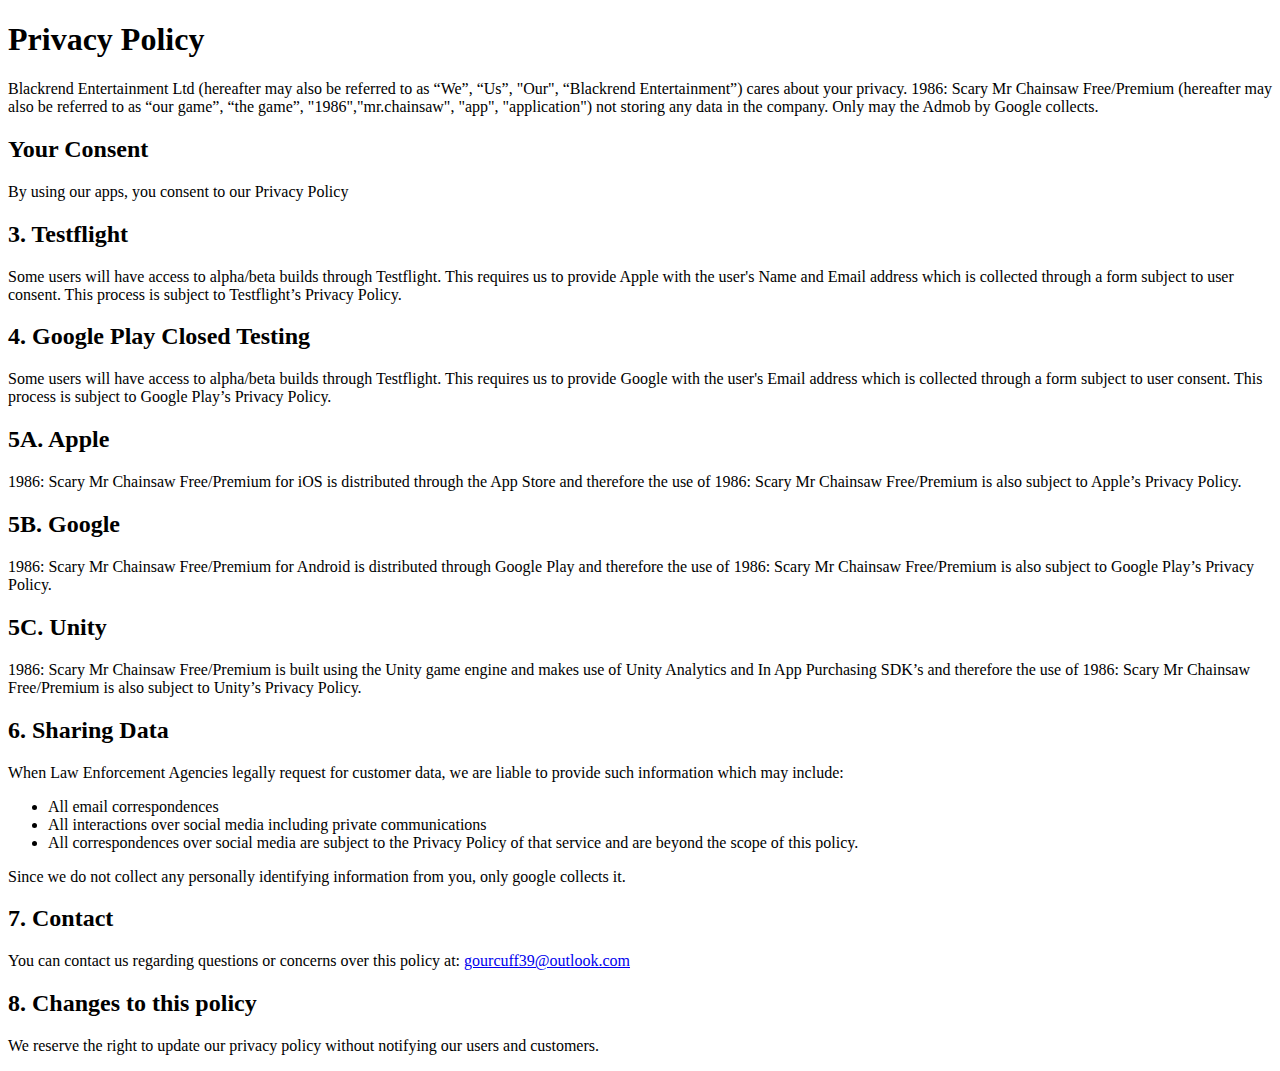
<file: 1986privacypolicy.html>
<!DOCTYPE html>
<html>
<head>
<title>Privacy Policy - 1986: Scary Mr.Chainsaw</title>
</head>
<body>
    <h1>Privacy Policy</h1>
    <p>Blackrend Entertainment Ltd (hereafter may also be referred to as “We”, “Us”, "Our", “Blackrend Entertainment”) cares about your privacy. 1986: Scary Mr Chainsaw Free/Premium (hereafter may also be referred to as “our game”, “the game”, "1986","mr.chainsaw", "app", "application") not storing any data in the company. Only may the Admob by Google collects. </p>
    <h2>Your Consent</h2>
    <p>By using our apps, you consent to our Privacy Policy</p>
    <h2>3. Testflight</h2>
    <p>Some users will have access to alpha/beta builds through Testflight. This requires us to provide Apple with the user's Name and Email address which is collected through a form subject to user consent. This process is subject to Testflight’s Privacy Policy.</p>
    <h2>4. Google Play Closed Testing</h2>
    <p>Some users will have access to alpha/beta builds through Testflight. This requires us to provide Google with the user's Email address which is collected through a form subject to user consent. This process is subject to Google Play’s Privacy Policy.</p>
    <h2>5A. Apple</h2>
    <p>1986: Scary Mr Chainsaw Free/Premium for iOS is distributed through the App Store and therefore the use of 1986: Scary Mr Chainsaw Free/Premium is also subject to Apple’s Privacy Policy.</p>
    <h2>5B. Google</h2>
    <p>1986: Scary Mr Chainsaw Free/Premium for Android is distributed through Google Play and therefore the use of 1986: Scary Mr Chainsaw Free/Premium is also subject to Google Play’s Privacy Policy.</p>
    <h2>5C. Unity</h2>
    <p>1986: Scary Mr Chainsaw Free/Premium is built using the Unity game engine and makes use of Unity Analytics and In App Purchasing SDK’s and therefore the use of 1986: Scary Mr Chainsaw Free/Premium is also subject to Unity’s Privacy Policy.</p>
    <h2>6. Sharing Data</h2>
    <p>When Law Enforcement Agencies legally request for customer data, we are liable to provide such information which may include:</p>
    <ul>
    <li>All email correspondences</li>
    <li>All interactions over social media including private communications</li>
    <li>All correspondences over social media are subject to the Privacy Policy of that service and are beyond the scope of this policy.</li>
    </ul>
    <p>Since we do not collect any personally identifying information from you, only google collects it.</p>
    <h2>7. Contact</h2>
    <p>You can contact us regarding questions or concerns over this policy at: <a href="mailto:gourcuff39@outlook.com">gourcuff39@outlook.com</a></p>
    <h2>8. Changes to this policy</h2>
    <p>We reserve the right to update our privacy policy without notifying our users and customers.</p>
</body>
</html>
</file>
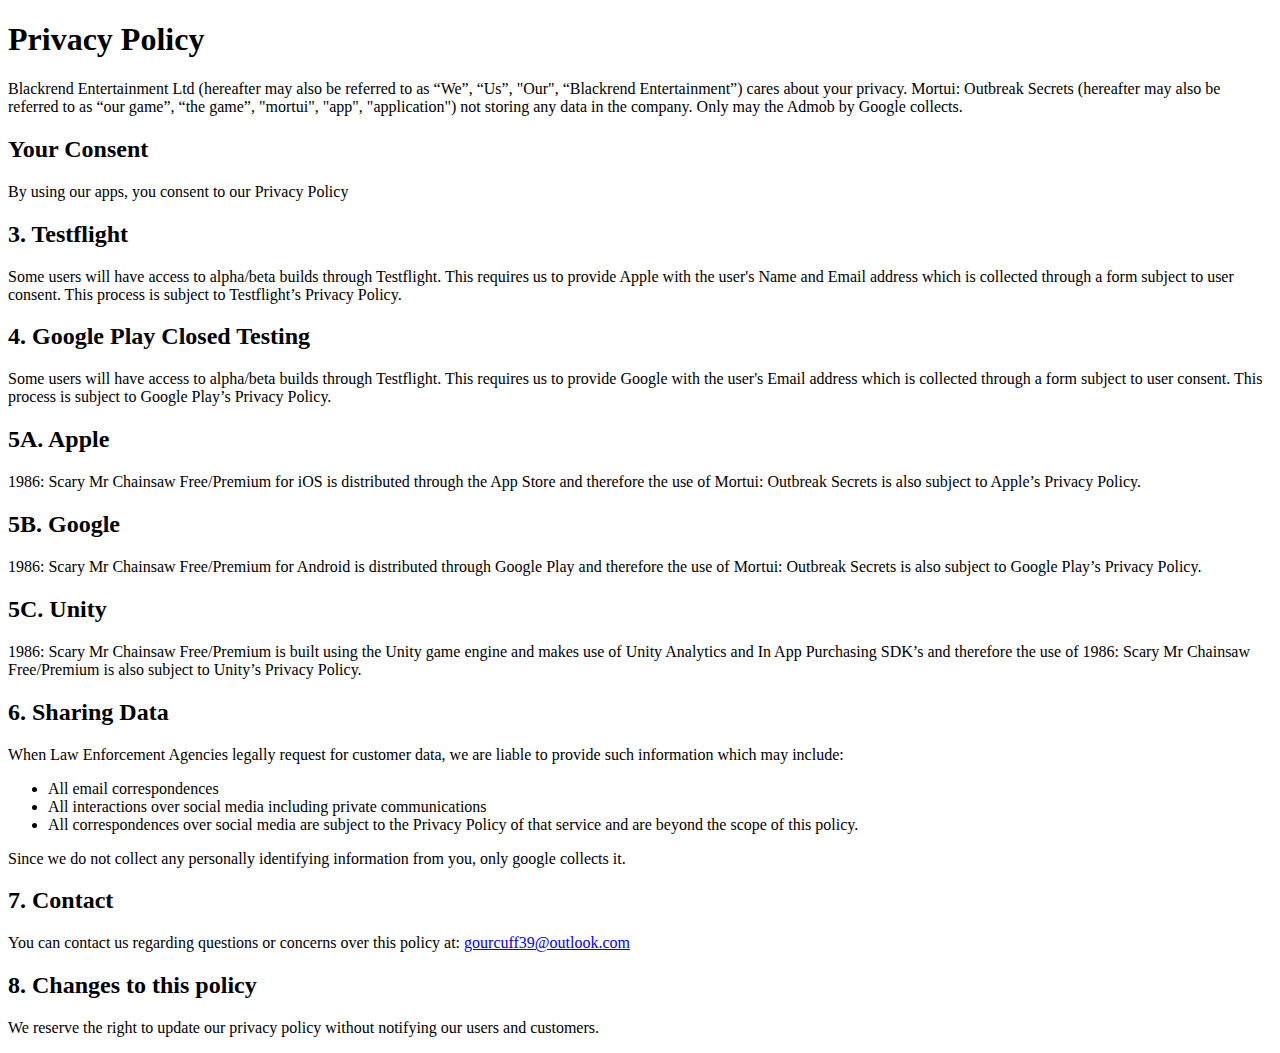
<file: Mortuiprivacypolicy.html>
<!DOCTYPE html>
<html>
<head>
<title>Privacy Policy - Mortui: Outbreak Secrets</title>
</head>
<body>
    <h1>Privacy Policy</h1>
    <p>Blackrend Entertainment Ltd (hereafter may also be referred to as “We”, “Us”, "Our", “Blackrend Entertainment”) cares about your privacy. Mortui: Outbreak Secrets (hereafter may also be referred to as “our game”, “the game”, "mortui", "app", "application") not storing any data in the company. Only may the Admob by Google collects. </p>
    <h2>Your Consent</h2>
    <p>By using our apps, you consent to our Privacy Policy</p>
    <h2>3. Testflight</h2>
    <p>Some users will have access to alpha/beta builds through Testflight. This requires us to provide Apple with the user's Name and Email address which is collected through a form subject to user consent. This process is subject to Testflight’s Privacy Policy.</p>
    <h2>4. Google Play Closed Testing</h2>
    <p>Some users will have access to alpha/beta builds through Testflight. This requires us to provide Google with the user's Email address which is collected through a form subject to user consent. This process is subject to Google Play’s Privacy Policy.</p>
    <h2>5A. Apple</h2>
    <p>1986: Scary Mr Chainsaw Free/Premium for iOS is distributed through the App Store and therefore the use of Mortui: Outbreak Secrets is also subject to Apple’s Privacy Policy.</p>
    <h2>5B. Google</h2>
    <p>1986: Scary Mr Chainsaw Free/Premium for Android is distributed through Google Play and therefore the use of Mortui: Outbreak Secrets is also subject to Google Play’s Privacy Policy.</p>
    <h2>5C. Unity</h2>
    <p>1986: Scary Mr Chainsaw Free/Premium is built using the Unity game engine and makes use of Unity Analytics and In App Purchasing SDK’s and therefore the use of 1986: Scary Mr Chainsaw Free/Premium is also subject to Unity’s Privacy Policy.</p>
    <h2>6. Sharing Data</h2>
    <p>When Law Enforcement Agencies legally request for customer data, we are liable to provide such information which may include:</p>
    <ul>
    <li>All email correspondences</li>
    <li>All interactions over social media including private communications</li>
    <li>All correspondences over social media are subject to the Privacy Policy of that service and are beyond the scope of this policy.</li>
    </ul>
    <p>Since we do not collect any personally identifying information from you, only google collects it.</p>
    <h2>7. Contact</h2>
    <p>You can contact us regarding questions or concerns over this policy at: <a href="mailto:gourcuff39@outlook.com">gourcuff39@outlook.com</a></p>
    <h2>8. Changes to this policy</h2>
    <p>We reserve the right to update our privacy policy without notifying our users and customers.</p>
</body>
</html>
</file>
